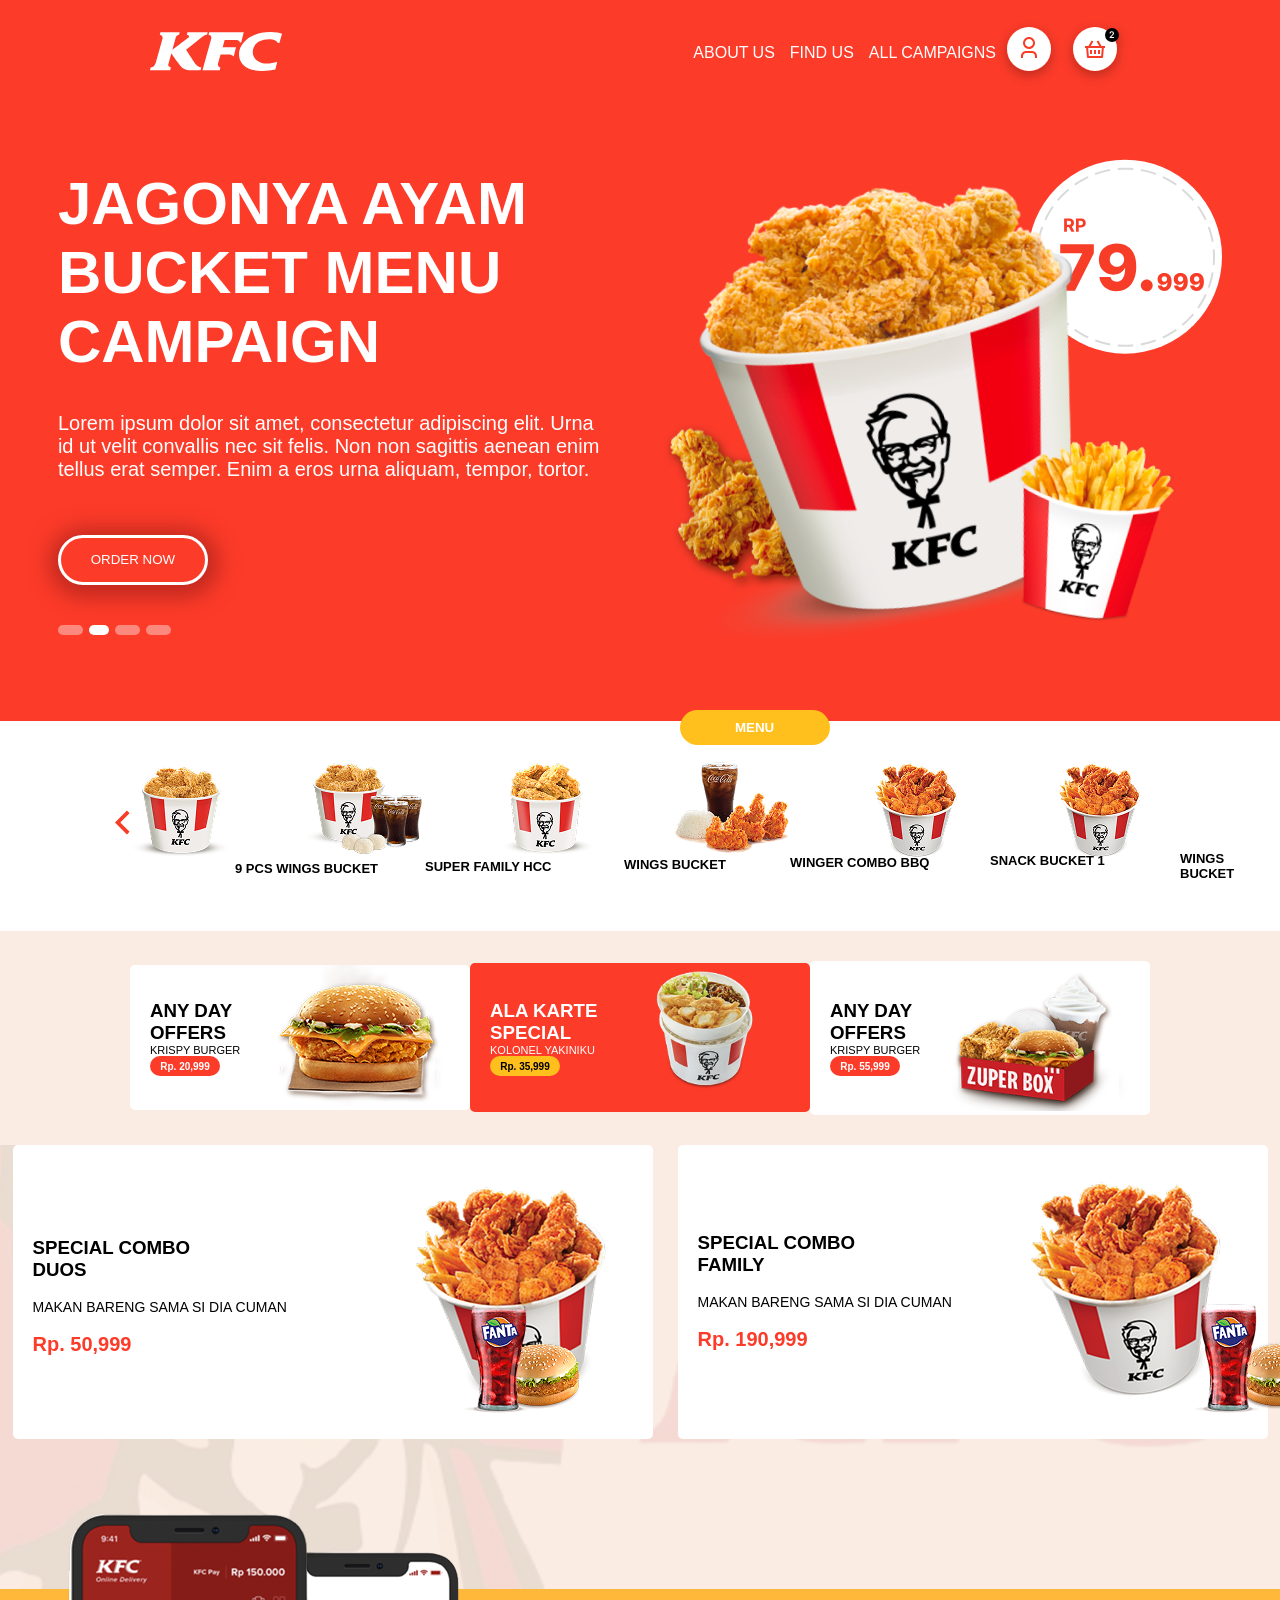
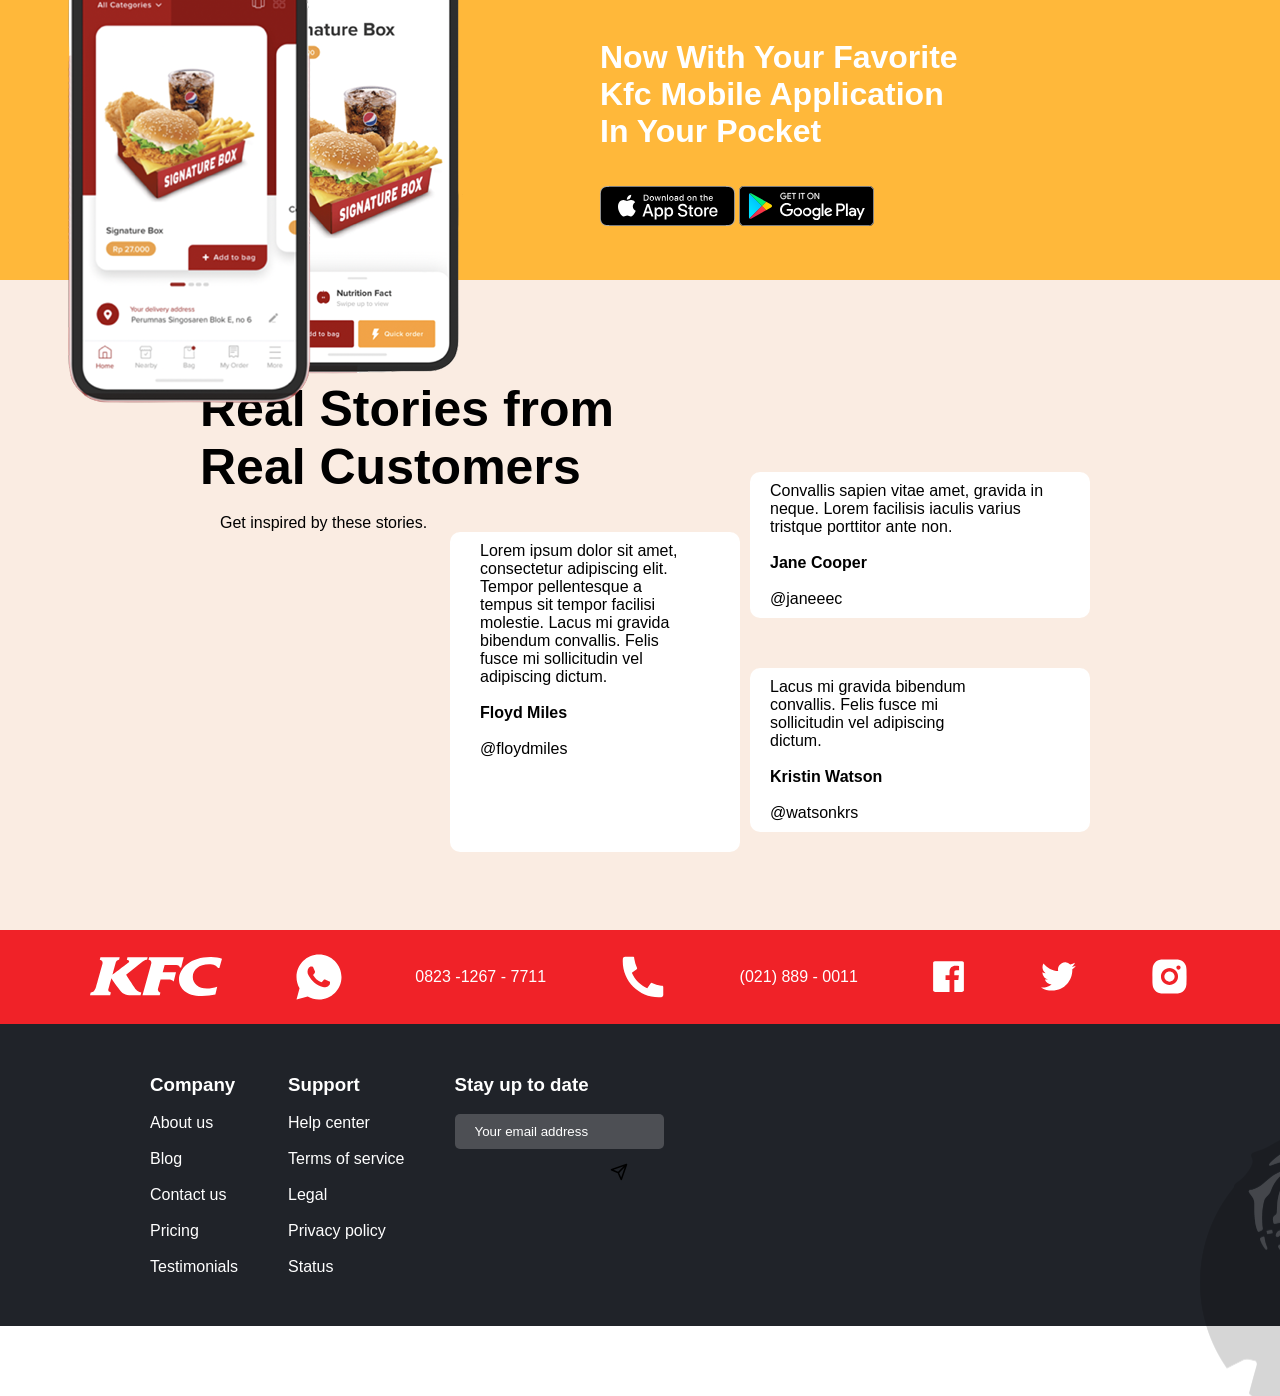
<file: index.html>
<!DOCTYPE html>
<html lang="en">

<head>
    <meta charset="UTF-8">
    <meta name="viewport" content="width=device-width, initial-scale=1.0">
    <title>Document</title>
    <link rel="stylesheet" href="./style.css">
</head>

<body>
    <header>
        <div class="div">
            <div>
                <img src="./kfc logo.svg" alt="">
            </div>
            <div class="div1">
                <p>ABOUT US</p>
                <p class="f">FIND US</p>
                <p>ALL CAMPAIGNS</p>
                <img src="./persom.svg" alt="">
                <img src="./sumka.svg" alt="">
            </div>
        </div>
    </header>
    <section>
        <div class="div2">
            <div class="div3">
                <h1>JAGONYA AYAM <br> BUCKET MENU <br> CAMPAIGN</h1><br><br>
                <p>Lorem ipsum dolor sit amet, consectetur adipiscing elit. Urna <br> id ut velit convallis nec sit
                    felis. Non non sagittis aenean enim <br> tellus erat semper. Enim a eros urna aliquam, tempor,
                    tortor.</p><br><br><br>
                <button class="btn">ORDER NOW</button><br><br><br>
                <img src="./tochka.svg" alt="">
            </div>
            <div>
                <img class="kfc" src="./kfc.svg" alt="">
            </div>
        </div>
    </section>
    <section1>
        <div class="ok">
            <div class="kfcs">
                <img src="image 11.png" alt="">
                <img src="image 12.png" alt="">
                <img src="image 13.png" alt="">
                <img src="image 14.png" alt="">
                <img src="image 15.png" alt="">
                <img src="image 16.png" alt="">
            </div>
            <div>
                <p class="p">9 PCS WINGS BUCKET</p>
            </div>
            <div>
                <p class="p1">SUPER FAMILY HCC</p>
            </div>
            <div>
                <p class="p2">WINGS BUCKET</p>
            </div>
            <div>
                <p class="p3">WINGER COMBO BBQ</p>
            </div>
            <div>
                <p class="p4">SNACK BUCKET 1</p>
            </div>
            <div>
                <p class="p5">WINGS BUCKET</p>
            </div>
        </div>
        <div>
            <img class="str" src="./str.svg" alt="">
            <img class="str1" src="./str1.svg" alt="">
            <button class="btn1">MENU</button>
        </div>
        <section2>
            <div class="h5">
                <div class="h">
                    <div class="h1">
                        <div class="op">
                            <h3>ANY DAY <br> OFFERS</h3>
                            <p>KRISPY BURGER</p>
                            <button class="btn2">Rp. 20,999</button>
                        </div>
                        <div>
                            <img src="./image 17.png" alt="">
                        </div>
                    </div>
                    <div class="h2">
                        <div class="opp">
                            <h3>ALA KARTE <br> SPECIAL</h3>
                            <p>KOLONEL YAKINIKU</p>
                            <button class="btn3">Rp. 35,999</button>
                        </div>
                        <div>
                            <img class="ig" src="./image 18.png" alt="">
                        </div>
                    </div>
                    <div class="h3">
                        <div class="oop">
                            <h3>ANY DAY <br> OFFERS</h3>
                            <p>KRISPY BURGER</p>
                            <button class="btn2">Rp. 55,999</button>
                        </div>
                        <div>
                            <img class="img" src="./image 19.png" alt="">
                        </div>
                    </div>
                </div>
                <div class="nn">
                    <div class="gg">
                        <div>
                            <h3>SPECIAL COMBO <br> DUOS</h3><br>
                            <p class="lo">MAKAN BARENG SAMA SI DIA CUMAN</p><br>
                            <p class="l">Rp. 50,999</p>
                        </div>
                        <div>
                            <img src="./image 21.png" alt="">
                            <img class="bgr" src="./image 23.png" alt="">
                            <img class="bgr1" src="./image 25.png" alt="">
                        </div>
                    </div>
                    <div class="gg1">
                        <div>
                            <h3>SPECIAL COMBO <br> FAMILY</h3><br>
                            <p class="lo">MAKAN BARENG SAMA SI DIA CUMAN</p><br>
                            <p class="ll">Rp. 190,999</p>
                        </div>
                        <div>
                            <img src="./image 21.png" alt="">
                            <img class="bgr2" src="./image 23.png" alt="">
                            <img class="bgr3" src="./image 25.png" alt="">
                        </div>
                    </div>
                </div>
            </div>
        </section2>
        <section3>
            <div class="j">
                <h1 class="kl">Now With Your Favorite <br> Kfc Mobile Application <br> In Your Pocket</h1><br><br>
                <img src="./appstore.svg" alt="">
                <img src="./google play.svg" alt="">
            </div>
            <img class="d" src="./tel.png" alt="">
            <img class="dd" src="./tel1.png" alt="">
        </section3>
        <section4>
            <div class="ss1">
                <div class="ss">
                    <h1>Real Stories from <br> Real Customers</h1><br>
                    <p>Get inspired by these stories.</p>
                </div>
                <div class="kj">
                    <p>Lorem ipsum dolor sit amet, <br> consectetur adipiscing elit. <br> Tempor pellentesque a <br>
                        tempus sit tempor facilisi <br> molestie. Lacus mi gravida <br> bibendum convallis. Felis <br>
                        fusce mi sollicitudin vel <br> adipiscing dictum.</p><br>
                    <p class="floyd">Floyd Miles</p><br>
                    <p>@floydmiles</p>
                </div>
                <div class="as">
                    <p> Convallis sapien vitae amet, gravida in <br> neque. Lorem facilisis iaculis varius <br>
                        tristque porttitor ante non.</p><br>
                    <p class="floyd">Jane Cooper</p><br>
                    <p>@janeeec</p>
                </div>
                <div class="as1">
                    <p>Lacus mi gravida bibendum <br> convallis. Felis fusce mi <br> sollicitudin vel adipiscing <br>
                        dictum.</p><br>
                    <p class="floyd">Kristin Watson</p><br>
                    <p>@watsonkrs</p>
                </div>
            </div>
        </section4>
        <section5>
            <div class="ff">
                <img src="./kfc logo.svg" alt="">
                <img src="./wats.svg" alt="">
                <p>0823 -1267 - 7711</p>
                <img src="telefon.svg" alt="">
                <p>(021) 889 - 0011</p>
                <img src="./facebook.svg" alt="">
                <img src="./twitter.svg" alt="">
                <img src="instagram.svg" alt="">
            </div>
        </section5>
        <footer>
            <div class="fv">
                <div>
                    <h3>Company</h3><br>
                    <p>About us</p><br>
                    <p>Blog</p><br>
                    <p>Contact us</p><br>
                    <p>Pricing</p><br>
                    <p>Testimonials</p>
                </div>
                <div>
                    <h3>Support</h3><br>
                    <p>Help center</p><br>
                    <p>Terms of service</p><br>
                    <p>Legal</p><br>
                    <p>Privacy policy</p><br>
                    <p>Status</p>
                </div>
                <div>
                    <h3>Stay up to date</h3><br>
                    <input class="inp" placeholder="Your email address">
                    <img class="sm" src="samolot.svg" alt="">
                    <img class="mard" src="./mard.svg" alt="">
                </div>
            </div>
        </footer>
        <div class="pps">
            <p>© 2021 KFCKU. All rights reserved</p>
            <p>Terms & Conditions|Privacy Policy|Sitemap|Disclaimer</p>
        </div>
</body>

</html>
</file>
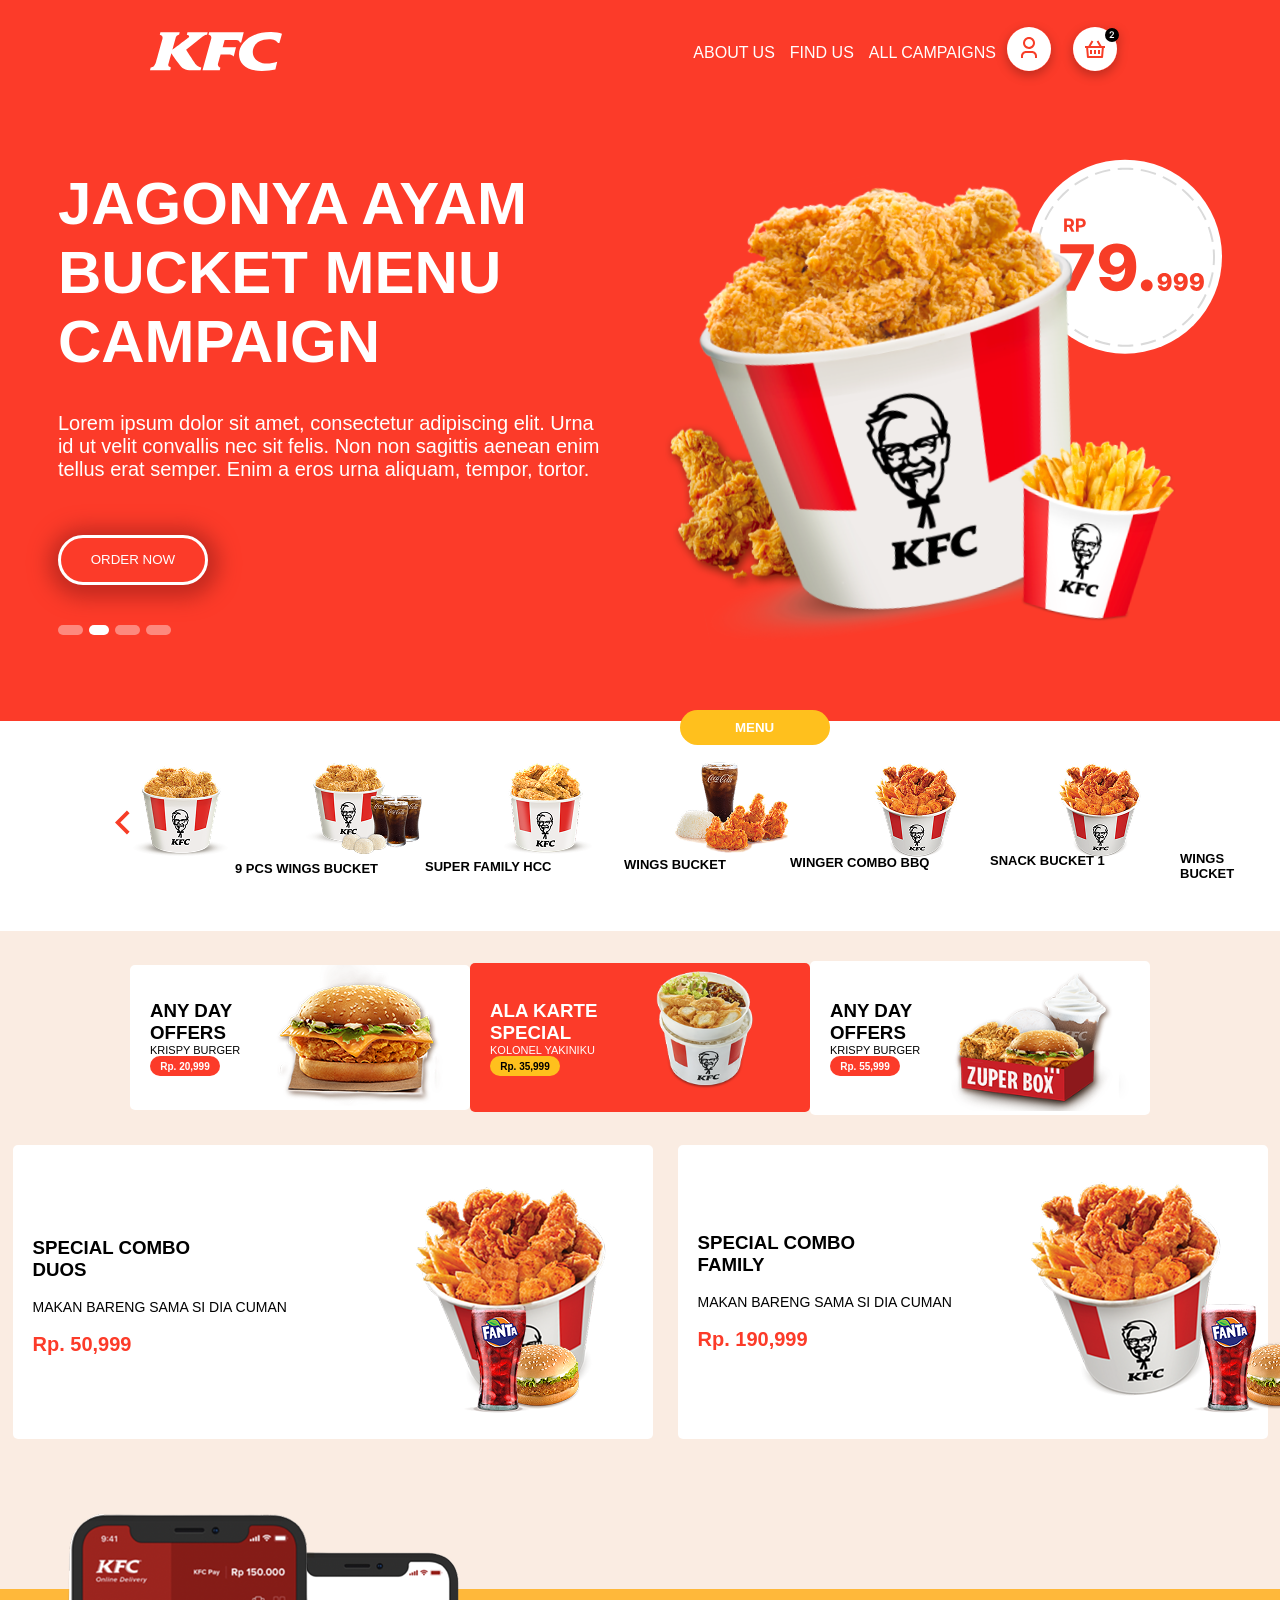
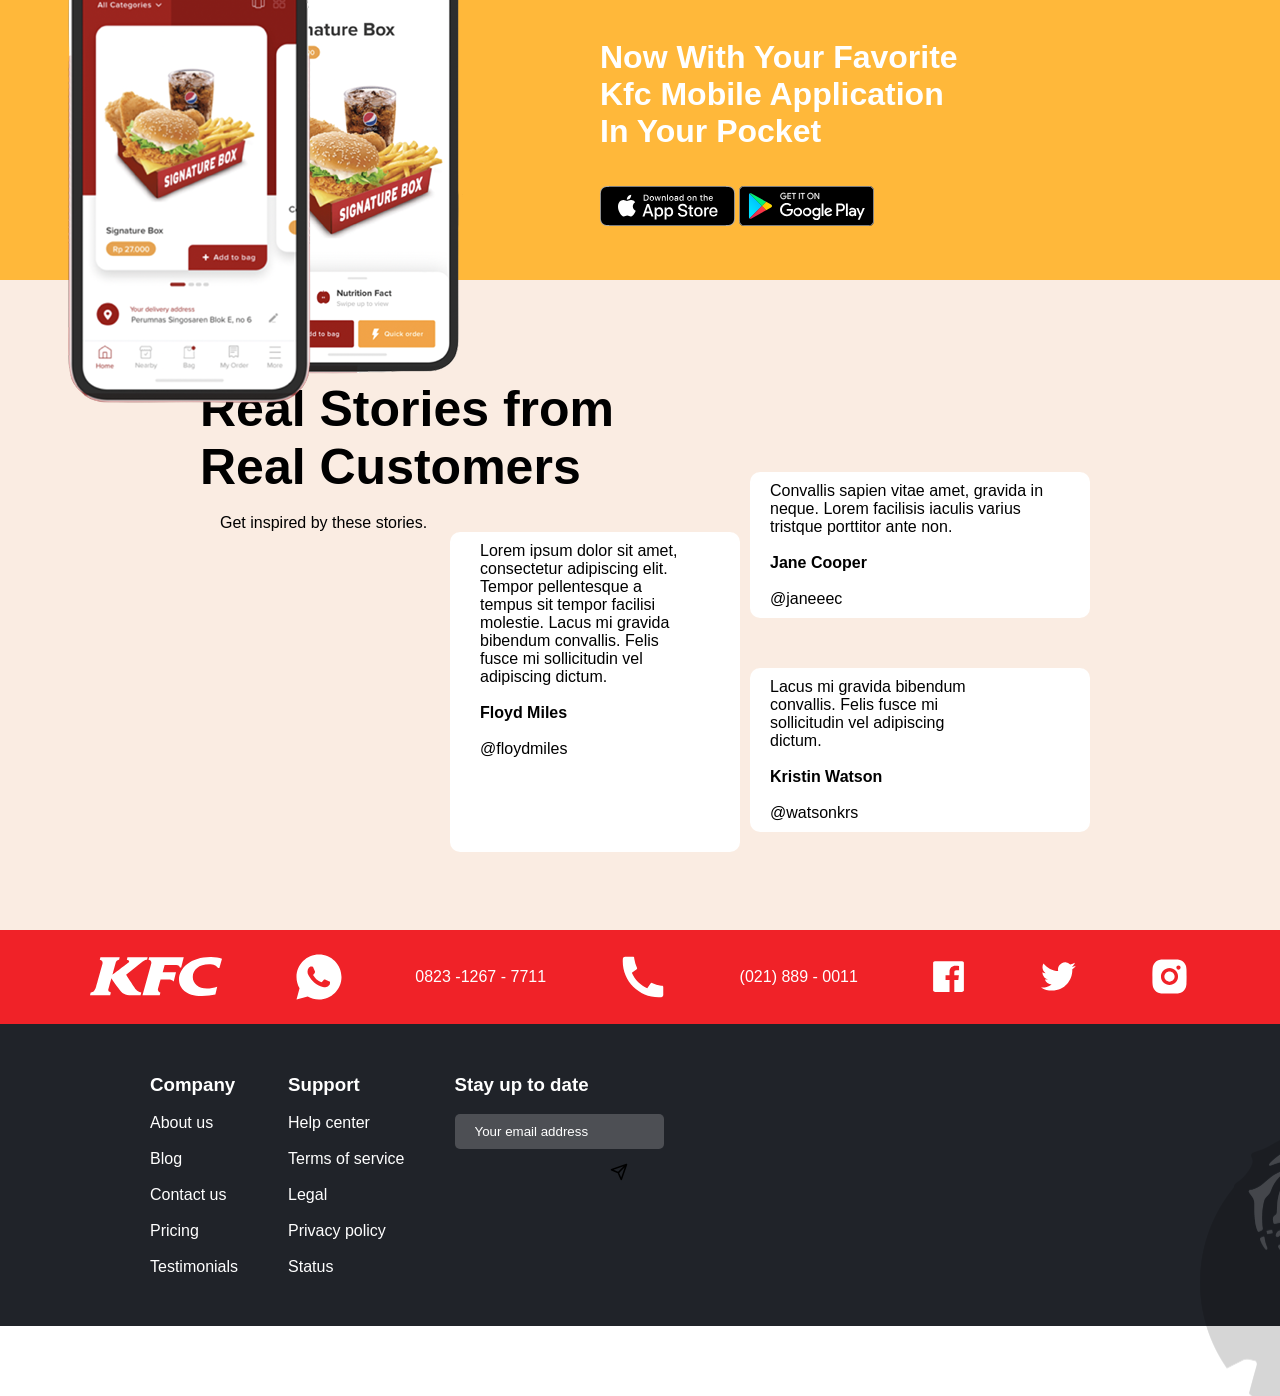
<file: hw 5.html>
<!DOCTYPE html>
<html lang="en">

<head>
    <meta charset="UTF-8">
    <meta name="viewport" content="width=device-width, initial-scale=1.0">
    <title>Document</title>
    <link rel="stylesheet" href="./hw5.css">
</head>

<body>
    <header>
        <div class="div">
            <div>
                <img src="./kfc logo.svg" alt="">
            </div>
            <div class="div1">
                <p>ABOUT US</p>
                <p class="f">FIND US</p>
                <p>ALL CAMPAIGNS</p>
                <img src="./persom.svg" alt="">
                <img src="./sumka.svg" alt="">
            </div>
        </div>
    </header>
    <section>
        <div class="div2">
            <div class="div3">
                <h1>JAGONYA AYAM <br> BUCKET MENU <br> CAMPAIGN</h1><br><br>
                <p>Lorem ipsum dolor sit amet, consectetur adipiscing elit. Urna <br> id ut velit convallis nec sit
                    felis. Non non sagittis aenean enim <br> tellus erat semper. Enim a eros urna aliquam, tempor,
                    tortor.</p><br><br><br>
                <button class="btn">ORDER NOW</button><br><br><br>
                <img src="./tochka.svg" alt="">
            </div>
            <div>
                <img class="kfc" src="./kfc.svg" alt="">
            </div>
        </div>
    </section>
    <section1>
        <div class="ok">
            <div class="kfcs">
                <img src="image 11.png" alt="">
                <img src="image 12.png" alt="">
                <img src="image 13.png" alt="">
                <img src="image 14.png" alt="">
                <img src="image 15.png" alt="">
                <img src="image 16.png" alt="">
            </div>
            <div>
                <p class="p">9 PCS WINGS BUCKET</p>
            </div>
            <div>
                <p class="p1">SUPER FAMILY HCC</p>
            </div>
            <div>
                <p class="p2">WINGS BUCKET</p>
            </div>
            <div>
                <p class="p3">WINGER COMBO BBQ</p>
            </div>
            <div>
                <p class="p4">SNACK BUCKET 1</p>
            </div>
            <div>
                <p class="p5">WINGS BUCKET</p>
            </div>
        </div>
        <div>
            <img class="str" src="./str.svg" alt="">
            <img class="str1" src="./str1.svg" alt="">
            <button class="btn1">MENU</button>
        </div>
        <section2>
            <div class="h5">
                <div class="h">
                    <div class="h1">
                        <div class="op">
                            <h3>ANY DAY <br> OFFERS</h3>
                            <p>KRISPY BURGER</p>
                            <button class="btn2">Rp. 20,999</button>
                        </div>
                        <div>
                            <img src="./image 17.png" alt="">
                        </div>
                    </div>
                    <div class="h2">
                        <div class="opp">
                            <h3>ALA KARTE <br> SPECIAL</h3>
                            <p>KOLONEL YAKINIKU</p>
                            <button class="btn3">Rp. 35,999</button>
                        </div>
                        <div>
                            <img class="ig" src="./image 18.png" alt="">
                        </div>
                    </div>
                    <div class="h3">
                        <div class="oop">
                            <h3>ANY DAY <br> OFFERS</h3>
                            <p>KRISPY BURGER</p>
                            <button class="btn2">Rp. 55,999</button>
                        </div>
                        <div>
                            <img class="img" src="./image 19.png" alt="">
                        </div>
                    </div>
                </div>
                <div class="nn">
                    <div class="gg">
                        <div>
                            <h3>SPECIAL COMBO <br> DUOS</h3><br>
                            <p class="lo">MAKAN BARENG SAMA SI DIA CUMAN</p><br>
                            <p class="l">Rp. 50,999</p>
                        </div>
                        <div>
                            <img src="./image 21.png" alt="">
                            <img class="bgr" src="./image 23.png" alt="">
                            <img class="bgr1" src="./image 25.png" alt="">
                        </div>
                    </div>
                    <div class="gg1">
                        <div>
                            <h3>SPECIAL COMBO <br> FAMILY</h3><br>
                            <p class="lo">MAKAN BARENG SAMA SI DIA CUMAN</p><br>
                            <p class="ll">Rp. 190,999</p>
                        </div>
                        <div>
                            <img src="./image 21.png" alt="">
                            <img class="bgr2" src="./image 23.png" alt="">
                            <img class="bgr3" src="./image 25.png" alt="">
                        </div>
                    </div>
                </div>
            </div>
        </section2>
        <section3>
            <div class="j">
                <h1 class="kl">Now With Your Favorite <br> Kfc Mobile Application <br> In Your Pocket</h1><br><br>
                <img src="./appstore.svg" alt="">
                <img src="./google play.svg" alt="">
            </div>
            <img class="d" src="./tel.png" alt="">
            <img class="dd" src="./tel1.png" alt="">
        </section3>
        <section4>
            <div class="ss1">
                <div class="ss">
                    <h1>Real Stories from <br> Real Customers</h1><br>
                    <p>Get inspired by these stories.</p>
                </div>
                <div class="kj">
                    <p>Lorem ipsum dolor sit amet, <br> consectetur adipiscing elit. <br> Tempor pellentesque a <br>
                        tempus sit tempor facilisi <br> molestie. Lacus mi gravida <br> bibendum convallis. Felis <br>
                        fusce mi sollicitudin vel <br> adipiscing dictum.</p><br>
                    <p class="floyd">Floyd Miles</p><br>
                    <p>@floydmiles</p>
                </div>
                <div class="as">
                    <p> Convallis sapien vitae amet, gravida in <br> neque. Lorem facilisis iaculis varius <br>
                        tristque porttitor ante non.</p><br>
                    <p class="floyd">Jane Cooper</p><br>
                    <p>@janeeec</p>
                </div>
                <div class="as1">
                    <p>Lacus mi gravida bibendum <br> convallis. Felis fusce mi <br> sollicitudin vel adipiscing <br>
                        dictum.</p><br>
                    <p class="floyd">Kristin Watson</p><br>
                    <p>@watsonkrs</p>
                </div>
            </div>
        </section4>
        <section5>
            <div class="ff">
                <img src="./kfc logo.svg" alt="">
                <img src="./wats.svg" alt="">
                <p>0823 -1267 - 7711</p>
                <img src="telefon.svg" alt="">
                <p>(021) 889 - 0011</p>
                <img src="./facebook.svg" alt="">
                <img src="./twitter.svg" alt="">
                <img src="instagram.svg" alt="">
            </div>
        </section5>
        <footer>
            <div class="fv">
                <div>
                    <h3>Company</h3><br>
                    <p>About us</p><br>
                    <p>Blog</p><br>
                    <p>Contact us</p><br>
                    <p>Pricing</p><br>
                    <p>Testimonials</p>
                </div>
                <div>
                    <h3>Support</h3><br>
                    <p>Help center</p><br>
                    <p>Terms of service</p><br>
                    <p>Legal</p><br>
                    <p>Privacy policy</p><br>
                    <p>Status</p>
                </div>
                <div>
                    <h3>Stay up to date</h3><br>
                    <input class="inp" placeholder="Your email address">
                    <img class="sm" src="samolot.svg" alt="">
                    <img class="mard" src="./mard.svg" alt="">
                </div>
            </div>
        </footer>
        <div class="pps">
            <p>© 2021 KFCKU. All rights reserved</p>
            <p>Terms & Conditions|Privacy Policy|Sitemap|Disclaimer</p>
        </div>
</body>

</html>
</file>
<file: style.css>
* {
    margin: 0;
    padding: 0;
    font-family: 'Segoe UI', Tahoma, Geneva, Verdana, sans-serif;
}

.div {
    display: flex;
    align-items: center;
    justify-content: space-between;
    background-color: #FC3B29;
    color: white;
    padding: 20px 150px;
}

.div1 {
    display: flex;
    align-items: center;
}

.f {
    padding: 0px 15px;
}

.btn {
    border: 3px solid white;
    border-radius: 50px;
    padding: 5px;
    width: 150px;
    height: 50px;
    background-color: #FC3B29;
    color: white;
    box-shadow: 1px 3px 20px 10px #C32A20;
}

.div2 {
    background-color: #FC3B29;
    color: white;
    display: flex;
    align-items: center;
    justify-content: space-around;
    padding: 0px 50px;
    padding-top: 30px;
    padding-bottom: 50px;
}

.div3 h1 {
    font-size: 60px;
}

.div3 p {
    font-size: 20px;
}

.kfcs {
    display: flex;
    align-items: center;
    justify-content: center;
    gap: 50px;
    padding-top: 40px;
    padding-bottom: 40px;
}

.p {
    font-size: 13px;
    margin-left: 235px;
    margin-top: -40px;
    font-weight: bold;
}

.p1 {
    font-size: 13px;
    margin-left: 425px;
    margin-top: -17px;
    font-weight: bold;
}

.p2 {
    font-size: 13px;
    margin-left: 624px;
    margin-top: -17px;
    font-weight: bold;
}

.p3 {
    font-size: 13px;
    margin-left: 790px;
    margin-top: -17px;
    font-weight: bold;
}

.p4 {
    font-size: 13px;
    margin-left: 990px;
    margin-top: -17px;
    font-weight: bold;
}

.p5 {
    font-size: 13px;
    margin-left: 1180px;
    margin-top: -17px;
    font-weight: bold;
}

.str {
    position: absolute;
    top: 800px;
    left: 100px;
}

.str1 {
    position: absolute;
    top: 800px;
    left: 1350px;
}

.btn1 {
    border: 0;
    border-radius: 50px;
    width: 150px;
    height: 35px;
    background-color: #FFC01D;
    color: white;
    font-weight: bold;
    display: flex;
    text-align: center;
    align-items: center;
    padding-left: 55px;
    position: absolute;
    left: 680px;
    top: 710px;
}

.div4 {
    background-image: url(./mardak.svg);
    background-position: start;
    background-repeat: no-repeat;
    background-size: 80%;
    height: 650px;
    background-color: #FAECE2;
}

.btn2 {
    width: 70px;
    border-radius: 50px;
    border: 0;
    background-color: #FC3B29;
    color: white;
    padding: 3px;
    font-size: 10px;
    height: 20px;
    font-weight: bold;
}

.op p {
    font-size: 11px;
}

.h1 {
    display: flex;
    align-items: center;
    background-color: white;
    width: 300px;
    border-radius: 5px;
    padding: 0px 20px;
    justify-content: space-between;
}

.op {
    background-color: white;
}

.h {
    background-color: #FAECE2;
    padding-top: 50px;
    padding-left: 50px;
    display: flex;
    align-items: center;
    justify-content: space-around;
    padding: 30px 130px;
}

.btn3 {
    width: 70px;
    border-radius: 50px;
    border: 0;
    background-color: #FFC01D;
    color: black;
    padding: 3px;
    font-size: 10px;
    height: 20px;
    font-weight: bold;
}

.h2 {
    display: flex;
    align-items: center;
    background-color: #FC3B29;
    width: 300px;
    border-radius: 5px;
    padding: 5px 20px;
    justify-content: space-between;
    color: white;
}

.ig {
    width: 180px;
}

.opp p {
    font-size: 11px;
}

.h3 {
    display: flex;
    align-items: center;
    background-color: white;
    width: 300px;
    border-radius: 5px;
    padding: 0px 20px;
    justify-content: space-between;
}

.img {
    width: 200px;
}

.h3 p {
    font-size: 11px;
}

.ok {
    margin-bottom: 50px;
}

.h5 {
    background-color: #FAECE2;
    background-image: url(./mardak.svg);
    background-position: start;
    background-size: 100%;
    background-repeat: no-repeat;
    align-items: start;
}

.gg {
    display: flex;
    align-items: center;
    background-color: white;
    width: 600px;
    border-radius: 5px;
    margin-left: 0px;
    padding: 20px;
    justify-content: space-between;
    padding-bottom: 10px;
}

.bgr {
    position: absolute;
    top: 1320px;
    left: 500px;

}

.bgr1 {
    position: absolute;
    top: 1300px;
    left: 430px;
}

.l {
    font-weight: 900;
    color: #FC3B29;
    font-size: 20px;
}

.l {
    font-size: 20px;
}

.nn {
    display: flex;
    align-items: center;
    justify-content: space-around;
}

.gg1 {
    background-color: white;
    width: 550px;
    display: flex;
    align-items: center;
    padding: 15px 20px;
    border-radius: 5px;
    justify-content: space-between;
}

.lo {
    font-size: 14px;
}

.ll {
    font-weight: 900;
    color: #FC3B29;
    font-size: 20px;
}

.bgr3 {
    position: absolute;
    top: 1300px;
    left: 1160px;
}

.bgr2 {
    position: absolute;
    top: 1320px;
    left: 1240px;
}

.j {
    background-color: #FFB83A;
    color: white;
    padding: 50px;
    padding-left: 600px;
}

.h5 {
    padding-bottom: 150px;
}

.dd {
    position: absolute;
    top: 1550px;
    left: 250px;
}

.d {
    position: absolute;
    top: 1510px;
    left: 65px;
    z-index: 1;
}

.ss h1 {
    padding-top: 100px;
    font-size: 50px;
    padding-left: 200px;
}

.ss p {
    padding-left: 220px;
}

.ss1 {
    background-color: #FAECE2;
}

.floyd {
    font-weight: bold;
}

.kj {
    background-color: white;
    width: 230px;
    padding: 10px 30px;
    border-radius: 10px;
    margin-left: 450px;
    height: 300px;
    align-items: center;
}

.as {
    background-color: white;
    width: 300px;
    padding: 10px 20px;
    margin-left: 750px;
    margin-top: -380px;
    border-radius: 10px;
    align-items: center;
}

.ss1 {
    background-color: #FAECE2;
    height: 650px;
}

.as1 {
    background-color: white;
    width: 300px;
    border-radius: 10px;
    padding: 10px 20px;
    margin-left: 750px;
    margin-top: 50px;
}

.ff {
    display: flex;
    align-items: center;
    background-color: #F02228;
    color: white;
    padding: 20px;
    justify-content: space-evenly;
}

.fv {
    display: flex;
    gap: 50px;
    background-color: #202329;
    color: white;
    padding: 50px 150px;
}

.inp {
    border: 0;
    border-radius: 5px;
    background-color: #4D4F54;
    padding: 10px 20px;
}

.inp::placeholder {
    color: white;

}

.sm {
    position: absolute;
    top: 2763px;
    left: 610px;
}

.mard {
    position: absolute;
    width: 300px;
    left: 1200px;
    top: 2730px;
}

.pps {
    display: flex;
    align-items: center;
    justify-content: space-around;
}

.pps {
    gap: 650px;
    position: absolute;
    color: white;
    top: 2960px;
    padding: 0px 20px;
    left: 130px;
}
</file>
<file: hw5.css>
* {
    margin: 0;
    padding: 0;
    font-family: 'Segoe UI', Tahoma, Geneva, Verdana, sans-serif;
}

.div {
    display: flex;
    align-items: center;
    justify-content: space-between;
    background-color: #FC3B29;
    color: white;
    padding: 20px 150px;
}

.div1 {
    display: flex;
    align-items: center;
}

.f {
    padding: 0px 15px;
}

.btn {
    border: 3px solid white;
    border-radius: 50px;
    padding: 5px;
    width: 150px;
    height: 50px;
    background-color: #FC3B29;
    color: white;
    box-shadow: 1px 3px 20px 10px #C32A20;
}

.div2 {
    background-color: #FC3B29;
    color: white;
    display: flex;
    align-items: center;
    justify-content: space-around;
    padding: 0px 50px;
    padding-top: 30px;
    padding-bottom: 50px;
}

.div3 h1 {
    font-size: 60px;
}

.div3 p {
    font-size: 20px;
}

.kfcs {
    display: flex;
    align-items: center;
    justify-content: center;
    gap: 50px;
    padding-top: 40px;
    padding-bottom: 40px;
}

.p {
    font-size: 13px;
    margin-left: 235px;
    margin-top: -40px;
    font-weight: bold;
}

.p1 {
    font-size: 13px;
    margin-left: 425px;
    margin-top: -17px;
    font-weight: bold;
}

.p2 {
    font-size: 13px;
    margin-left: 624px;
    margin-top: -17px;
    font-weight: bold;
}

.p3 {
    font-size: 13px;
    margin-left: 790px;
    margin-top: -17px;
    font-weight: bold;
}

.p4 {
    font-size: 13px;
    margin-left: 990px;
    margin-top: -17px;
    font-weight: bold;
}

.p5 {
    font-size: 13px;
    margin-left: 1180px;
    margin-top: -17px;
    font-weight: bold;
}

.str {
    position: absolute;
    top: 800px;
    left: 100px;
}

.str1 {
    position: absolute;
    top: 800px;
    left: 1350px;
}

.btn1 {
    border: 0;
    border-radius: 50px;
    width: 150px;
    height: 35px;
    background-color: #FFC01D;
    color: white;
    font-weight: bold;
    display: flex;
    text-align: center;
    align-items: center;
    padding-left: 55px;
    position: absolute;
    left: 680px;
    top: 710px;
}

.div4 {
    background-image: url(./mardak.svg);
    background-position: start;
    background-repeat: no-repeat;
    background-size: 80%;
    height: 650px;
    background-color: #FAECE2;
}

.btn2 {
    width: 70px;
    border-radius: 50px;
    border: 0;
    background-color: #FC3B29;
    color: white;
    padding: 3px;
    font-size: 10px;
    height: 20px;
    font-weight: bold;
}

.op p {
    font-size: 11px;
}

.h1 {
    display: flex;
    align-items: center;
    background-color: white;
    width: 300px;
    border-radius: 5px;
    padding: 0px 20px;
    justify-content: space-between;
}

.op {
    background-color: white;
}

.h {
    background-color: #FAECE2;
    padding-top: 50px;
    padding-left: 50px;
    display: flex;
    align-items: center;
    justify-content: space-around;
    padding: 30px 130px;
}

.btn3 {
    width: 70px;
    border-radius: 50px;
    border: 0;
    background-color: #FFC01D;
    color: black;
    padding: 3px;
    font-size: 10px;
    height: 20px;
    font-weight: bold;
}

.h2 {
    display: flex;
    align-items: center;
    background-color: #FC3B29;
    width: 300px;
    border-radius: 5px;
    padding: 5px 20px;
    justify-content: space-between;
    color: white;
}

.ig {
    width: 180px;
}

.opp p {
    font-size: 11px;
}

.h3 {
    display: flex;
    align-items: center;
    background-color: white;
    width: 300px;
    border-radius: 5px;
    padding: 0px 20px;
    justify-content: space-between;
}

.img {
    width: 200px;
}

.h3 p {
    font-size: 11px;
}

.ok {
    margin-bottom: 50px;
}

.h5 {
    background-color: #FAECE2;
}

.gg {
    display: flex;
    align-items: center;
    background-color: white;
    width: 600px;
    border-radius: 5px;
    margin-left: 0px;
    padding: 20px;
    justify-content: space-between;
    padding-bottom: 10px;
}

.bgr {
    position: absolute;
    top: 1320px;
    left: 500px;

}

.bgr1 {
    position: absolute;
    top: 1300px;
    left: 430px;
}

.l {
    font-weight: 900;
    color: #FC3B29;
    font-size: 20px;
}

.l {
    font-size: 20px;
}

.nn {
    display: flex;
    align-items: center;
    justify-content: space-around;
}

.gg1 {
    background-color: white;
    width: 550px;
    display: flex;
    align-items: center;
    padding: 15px 20px;
    border-radius: 5px;
    justify-content: space-between;
}

.lo {
    font-size: 14px;
}

.ll {
    font-weight: 900;
    color: #FC3B29;
    font-size: 20px;
}

.bgr3 {
    position: absolute;
    top: 1300px;
    left: 1160px;
}

.bgr2 {
    position: absolute;
    top: 1320px;
    left: 1240px;
}

.j {
    background-color: #FFB83A;
    color: white;
    padding: 50px;
    padding-left: 600px;
}

.h5 {
    padding-bottom: 150px;
}

.dd {
    position: absolute;
    top: 1550px;
    left: 250px;
}

.d {
    position: absolute;
    top: 1510px;
    left: 65px;
    z-index: 1;
}

.ss h1 {
    padding-top: 100px;
    font-size: 50px;
    padding-left: 200px;
}

.ss p {
    padding-left: 220px;
}

.ss1 {
    background-color: #FAECE2;
}

.floyd {
    font-weight: bold;
}

.kj {
    background-color: white;
    width: 230px;
    padding: 10px 30px;
    border-radius: 10px;
    margin-left: 450px;
    height: 300px;
    align-items: center;
}

.as {
    background-color: white;
    width: 300px;
    padding: 10px 20px;
    margin-left: 750px;
    margin-top: -380px;
    border-radius: 10px;
    align-items: center;
}

.ss1 {
    background-color: #FAECE2;
    height: 650px;
}

.as1 {
    background-color: white;
    width: 300px;
    border-radius: 10px;
    padding: 10px 20px;
    margin-left: 750px;
    margin-top: 50px;
}

.ff {
    display: flex;
    align-items: center;
    background-color: #F02228;
    color: white;
    padding: 20px;
    justify-content: space-evenly;
}

.fv {
    display: flex;
    gap: 50px;
    background-color: #202329;
    color: white;
    padding: 50px 150px;
}

.inp {
    border: 0;
    border-radius: 5px;
    background-color: #4D4F54;
    padding: 10px 20px;
}

.inp::placeholder {
    color: white;

}

.sm {
    position: absolute;
    top: 2763px;
    left: 610px;
}

.mard {
    position: absolute;
    width: 300px;
    left: 1200px;
    top: 2730px;
}

.pps {
    display: flex;
    align-items: center;
    justify-content: space-around;
}

.pps {
    gap: 650px;
    position: absolute;
    color: white;
    top: 2960px;
    padding: 0px 20px;
    left: 130px;
}
</file>
